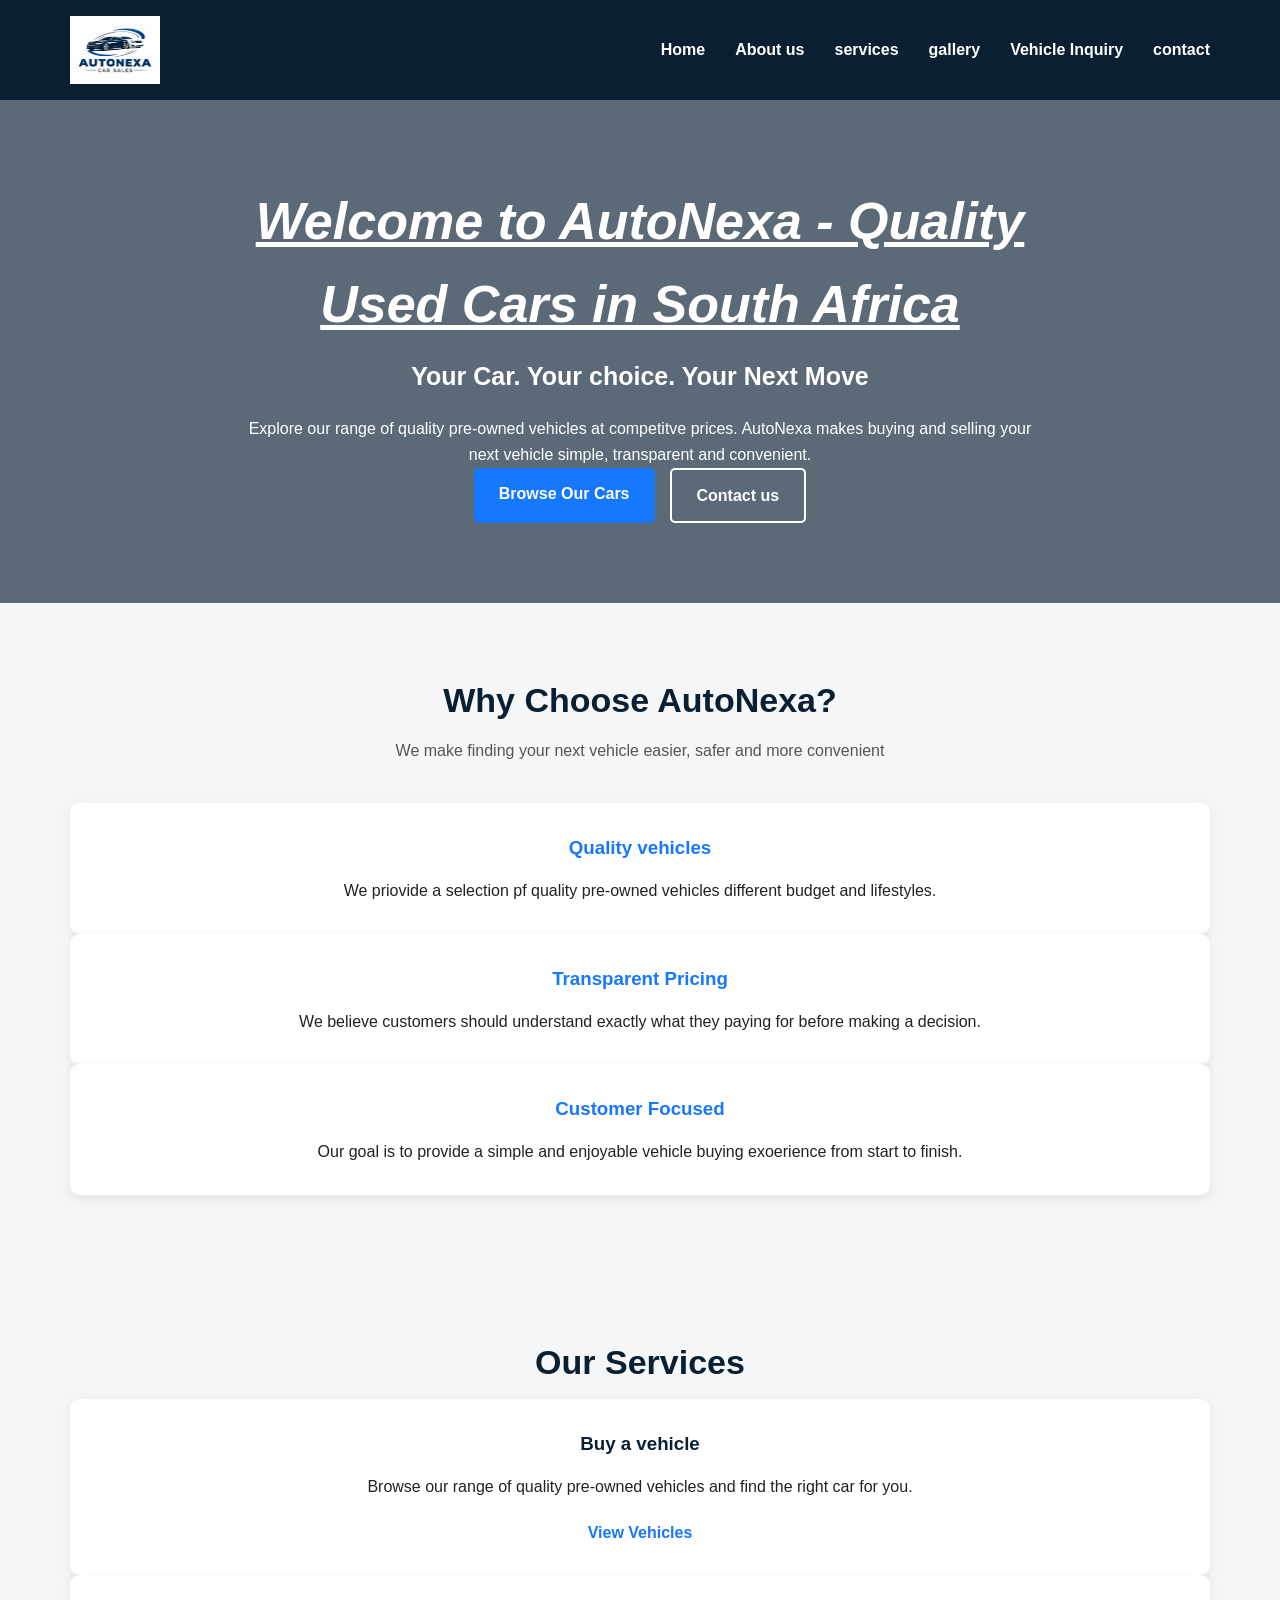
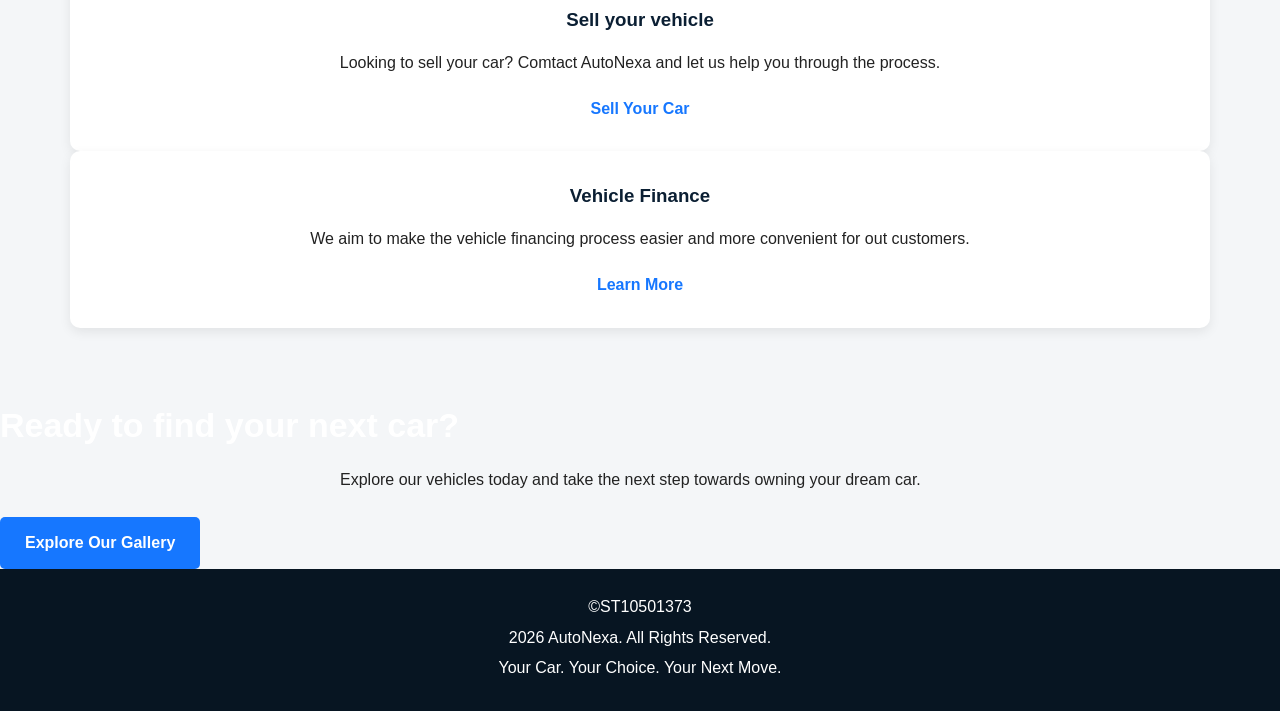
<file: index.html>
<!DOCTYPE html>
<html lang="en">
    <head>
        <meta charset="UTF-8">
        <meta name="viewport" content="width=device-width, initial scale=1.0">
        <title>AutoNexa | Quality Used Cars for Sale</title>
        <meta name="description" content="Welcome to AutoNexa, where you can browse quality pre-owned vehicles and find a car that suits your needs and budget.">
        <meta name="referrer" content="strict-origin-when-cross-origin">
        <link rel="stylesheet" href="CSS/style.css">
    </head>
    <body>
        <header>
             
            <nav class="navbar">
                <a href="index.html" class="logo">
                    <img src="images/autonexa-logo.jpg" alt="AutoNexa Logo">
                      </a>
                <ul class="nav-links">
                    <li><a href="index.html">Home</a></li>
                    <li><a href="About us.html">About us</a></li>
                    <li><a href="Services.html">services</a></li>
                    <li><a href="Gallery.html">gallery</a></li>
                    <li><a href="Inquiry.html">Vehicle Inquiry</a></li>
                    <li><a href="Contact.html">contact</a></li>
                </ul>
            </nav>
        </header>
        <main>
            <section class="hero">

                <video class="hero-video" autoplay muted loop playsinline>
                    <source src="images/car-background.mp4" type="video/mp4">
                </video>

                <div class="hero-overlay"></div>
                <div class="hero-content">
                  <h1><u><i>Welcome to AutoNexa - Quality Used Cars in South Africa</i></u></h1>
                  <p class="tagline">Your Car. Your choice. Your Next Move</p>
                  <p>Explore our range of quality pre-owned vehicles at competitve prices. AutoNexa makes buying and selling your next vehicle simple, transparent and convenient.</p>
                  <div class="hero-buttons">
                    <a href="Gallery.html" class="btn primary-btn">Browse Our Cars</a>
                    <a href="Contact.html" class="btn secondary-btn">Contact us</a>
                  </div>  
                </div>
            </section>

            <section class="why-us">
                <h2>Why Choose AutoNexa?</h2>
                <p class="section-intro">We make finding your next vehicle easier, safer and more  convenient</p>
                <div class="feature">
                    <div class="feature-card">
                        <h3>Quality vehicles</h3>
                        <p>We priovide a selection pf quality pre-owned vehicles different budget and lifestyles.</p>
                    </div>

                    <div class="feature-card">
                        <h3>Transparent Pricing</h3>
                        <p>We believe customers should understand exactly what they paying for before making a decision.</p>
                    </div>

                    <div class="feature-card">
                        <h3>Customer Focused</h3>
                        <p>Our goal is to provide a simple and enjoyable vehicle buying exoerience from start to finish.</p>
                    </div>
                </div>
            </section>

            <section class="services-preview">
                <h2>Our Services</h2>
                <div class="service-card">
                    <h3>Buy a vehicle</h3>
                    <p>Browse our range of quality pre-owned vehicles and find the right car for you.</p>
                    <a href="Gallery.html">View Vehicles</a>
                </div>

                <div class="service-card">
                    <h3>Sell your vehicle</h3>
                    <p>Looking to sell your car? Comtact AutoNexa and let us help you through the process.</p>
                    <a href="Contact.html">Sell Your Car</a>
                </div>

                <div class="service-card">
                    <h3>Vehicle Finance</h3>
                    <p>We aim to make the vehicle financing process easier and more convenient for out customers.</p>
                    <a href="Services.html">Learn More</a>
                </div>
            </section>

            <section class="cta">
                <h2>Ready to find your next car?</h2>
                <p>Explore our vehicles today and take the next step towards owning your dream car.</p>
                <a href="Gallery.html" class="btn primary-btn">Explore Our Gallery</a>
            </section>
        </main>
        <footer>&copy;ST10501373
            <p> 2026 AutoNexa. All Rights Reserved.</p>
            <p>Your Car. Your Choice. Your Next Move.</p>
        </footer>
        <script src="JavaScript/script.js"></script>
    </body>
</html>
</file>
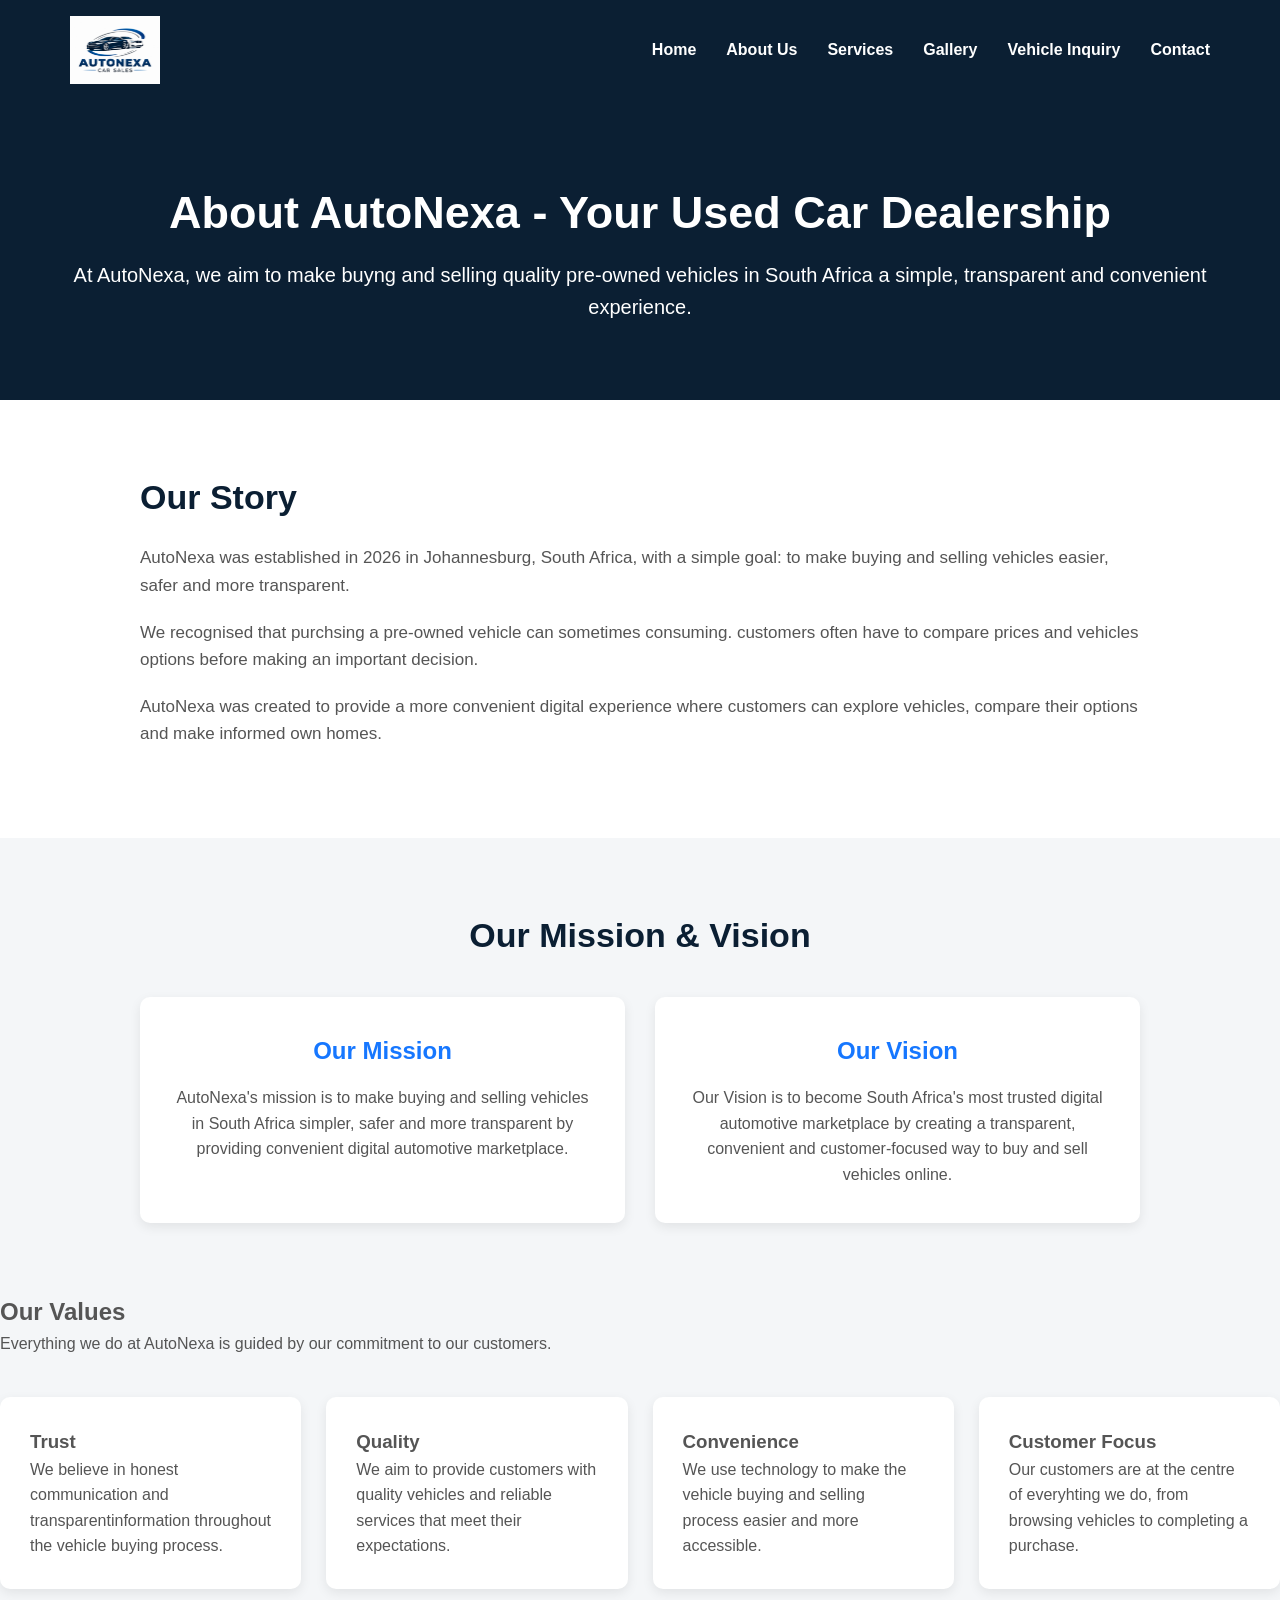
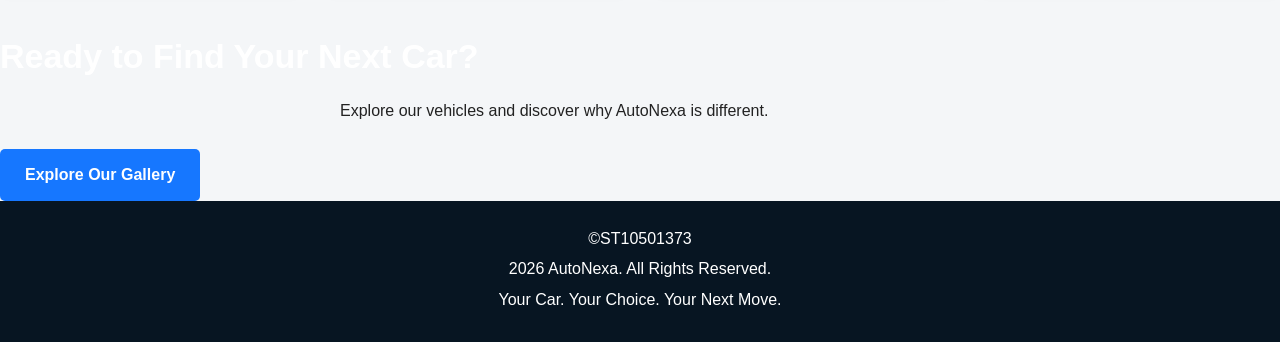
<file: About us.html>
<!DOCTYPE html>
<html lang="en">
    <head>
        <meta charset="UTF-8">
        <meta name="viewport" content="width=device-width, initial scale=1.0">
        <title>About AutoNexa | Our Story</title>
        <meta name="description" content="Learn more about AutoNexa, our services and our commitment to helping customers find quality pre-owned vehicles.">
        <meta name="referrer" content="strict-origin-when-cross-origin">
        <link rel="stylesheet" href="CSS/style.css">
    </head>
    <body>
        <header>
           
            <nav class="navbar">
                <a href="index.html" class="logo">
                     <img src="images/autonexa-logo.jpg" alt="AutoNexa Logo">
                    </a>
                     <ul class="nav-links">
                    <li><a href="index.html">Home</a></li>
                    <li><a href="About us.html">About Us</a></li>
                    <li><a href="Services.html">Services</a></li>
                    <li><a href="Gallery.html">Gallery</a></li>
                    <li><a href="Inquiry.html">Vehicle Inquiry</a></li>
                    <li><a href="Contact.html">Contact</a></li>
                </ul>
            </nav>
        </header>
        
        <section class="about-hero">
            <div>
                <h1>About AutoNexa - Your Used Car Dealership</h1>
                <p>At AutoNexa, we aim to make buyng and selling quality pre-owned vehicles in South Africa a simple, transparent and convenient experience.</p>
            </div>
        </section>

        <section class="about-section">
            <div class="about-content">
                <div class="about-text">
                    <h2>Our Story</h2>
                    <p>AutoNexa was established in 2026 in Johannesburg, South Africa, with a simple goal: to make buying and selling vehicles easier, safer and more transparent.</p>
                    <p>We recognised that purchsing a pre-owned vehicle can sometimes consuming. customers often have to compare prices and vehicles options before making an important decision.</p>
                    <p>AutoNexa was created to provide a more convenient digital experience where customers can explore vehicles, compare their options and make informed own homes.</p>
                </div>
            </div>
        </section>

        <section class="mission-vision">
            <h2>Our Mission & Vision</h2>
            <div class="mission-container">
                <div class="mission-card">
                    <h3>Our Mission</h3>
                    <p>AutoNexa's mission is to make buying and selling vehicles in South Africa simpler, safer and more transparent by providing convenient digital automotive marketplace.</p>
                </div>

                <div class="mission-card">
                    <h3>Our Vision</h3>
                    <p>Our Vision is to become South Africa's most trusted digital automotive marketplace by creating a transparent, convenient and customer-focused way to buy and sell vehicles online.</p>
                </div>
            </div>
        </section>

        <section class="values-intro">
            <h2>Our Values</h2>
            <p class="values-intro">Everything we do at AutoNexa is guided by our commitment to our customers.</p>

            <div class="values-container">
                <div class="value-card">
                    <h3>Trust</h3>
                    <p>We believe in honest communication and transparentinformation throughout the vehicle buying process.</p>
                </div>

                <div class="value-card">
                    <h3>Quality</h3>
                    <p>We aim to provide customers with quality vehicles and reliable services that meet their expectations.</p>
                </div>

                <div class="value-card">
                    <h3>Convenience</h3>
                    <p>We use technology to make the vehicle buying and selling process easier and more accessible.</p>
                </div>

                <div class="value-card">
                    <h3>Customer Focus</h3>
                    <p>Our customers are at the centre of everyhting we do, from browsing vehicles to completing a purchase.</p>
                </div>
            </div>
        </section>

        <section class="cta">
            <h2>Ready to Find Your Next Car?</h2>
            <p>Explore our vehicles and discover why AutoNexa is different.</p>

            <a href="Gallery.html" class="btn primary-btn">Explore Our Gallery</a>
        </section>
        <footer>&copy;ST10501373
            <p>2026 AutoNexa. All Rights Reserved.</p>
            <p>Your Car. Your Choice. Your Next Move.</p>
        </footer>
         <script src="JavaScript/script.js"></script>
    </body>
</html>
</file>
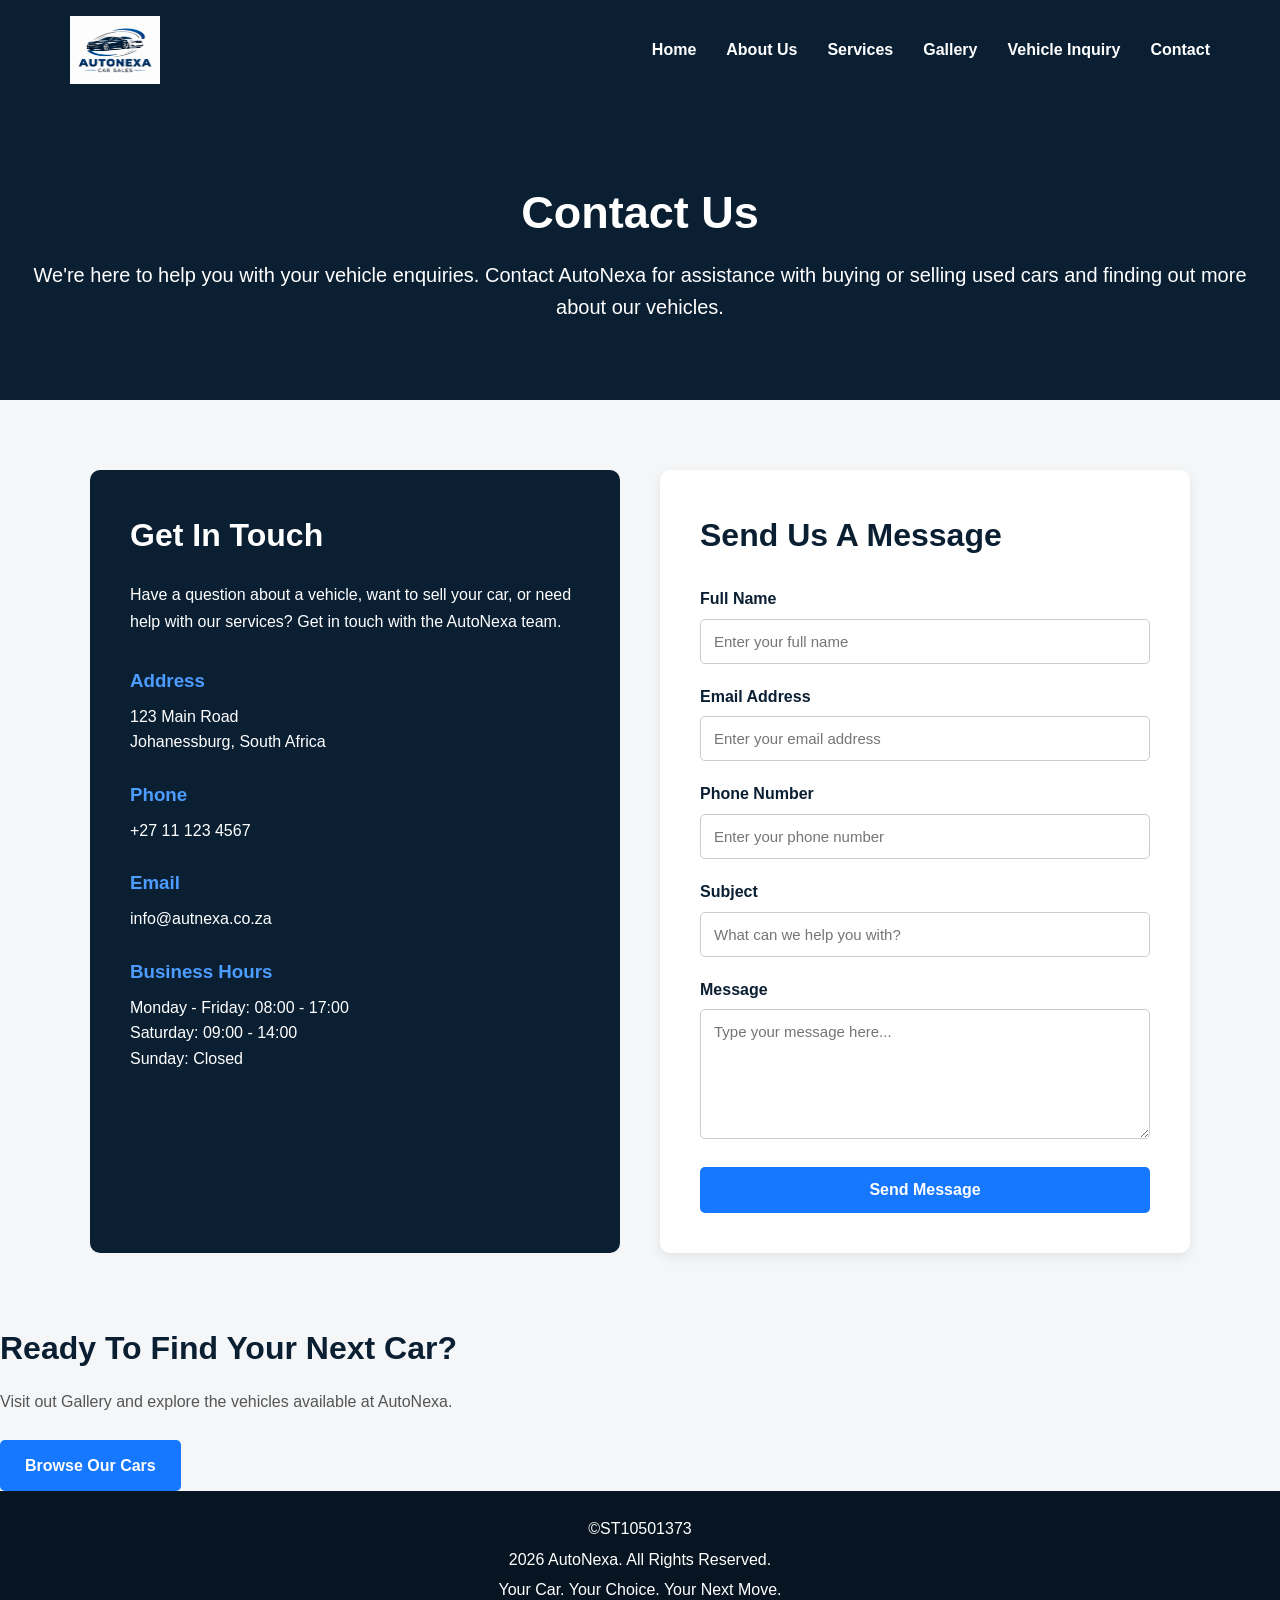
<file: Contact.html>
<!DOCTYPE html>
<html lang="en">
    <head>
        <meta charset="UTF-8">
        <meta name="viewport" content="width=device-width, initial scale=1.0">
        <title>Contact AutoNexa | Get in Touch</title>
        <meta name="description" content="Contact AutoNexa for enquiries about our vehicles and services. Our team is ready to assist you.">
        <meta name="referrer" content="strict-origin-when-cross-origin">
        <link rel="stylesheet" href="CSS/style.css">
    </head>
    <body>
        <header>
             
           <nav class="navbar">
                <a href="index.html" class="logo">
                     <img src="images/autonexa-logo.jpg" alt="AutoNexa Logo">
                   </a>
                     <ul class="nav-links">
                    <li><a href="index.html">Home</a></li>
                    <li><a href="About us.html">About Us</a></li>
                    <li><a href="Services.html">Services</a></li>
                    <li><a href="Gallery.html">Gallery</a></li>
                    <li><a href="Inquiry.html">Vehicle Inquiry</a></li>
                    <li><a href="Contact.html">Contact</a></li>
                </ul>
            </nav>
        </header>
       
        <section class="contact-hero">
            <div>
                <h1>Contact Us</h1>
                <p>We're here to help you with your vehicle enquiries. Contact AutoNexa for assistance with buying or selling used cars and finding out more about our vehicles.</p>
            </div>
        </section>

        <section class="contact-section">
            <div class="contact-container">

                <div class="contact-info">
                    <h2>Get In Touch</h2>
                    <p>Have a question about a vehicle, want to sell your car, or need help with our services? Get in touch with the AutoNexa team.</p>

                    <div class="contact-detail">
                        <h3>Address</h3>
                        <p>123 Main Road<br>Johanessburg, South Africa</p>
                    </div>

                    <div class="contact-detail">
                        <h3> Phone</h3>
                        <p>+27 11 123 4567</p>
                    </div>

                    <div class="contact-detail">
                        <h3> Email</h3>
                        <p>info@autnexa.co.za</p>
                    </div>

                    <div class="contact-detail">
                        <h3>Business Hours</h3>
                        <p>Monday - Friday: 08:00 - 17:00<br> Saturday: 09:00 - 14:00<br> Sunday: Closed</p>
                    </div>
                </div>

                <div class="contact-form">
                    <h2>Send Us A Message</h2>
                    <form id="contactForm">
                        <label for="name">Full Name</label><input type="text" id="name" name="name" placeholder="Enter your full name" required>
                        <label for="email">Email Address</label><input type="email" id="email" name="email" placeholder="Enter your email address" required>
                        <label for="phone">Phone Number</label><input type="tel" id="phone" name="phone" placeholder="Enter your phone number">
                        <label for="subject">Subject</label><input type="text" id="subject" name="subject" placeholder="What can we help you with?" required>
                        <label for="message">Message</label><textarea id="message" name="message" rows="6" placeholder="Type your message here..." required></textarea>

                        <button type="submit">Send Message</button>
                    </form>
                    <p id="formMessage"></p>
                </div>
            </div>
        </section>

        <section class="contact-cta">
            <h2>Ready To Find Your Next Car?</h2>
            <p>Visit out Gallery and explore the vehicles available at AutoNexa.</p>
            <a href="Gallery.html">Browse Our Cars</a>
        </section>
        <footer>&copy;ST10501373
            <p>2026 AutoNexa. All Rights Reserved.</p>
            <p>Your Car. Your Choice. Your Next Move.</p>
        </footer>
         <script src="JavaScript/script.js"></script>
    </body>
</html>
</file>
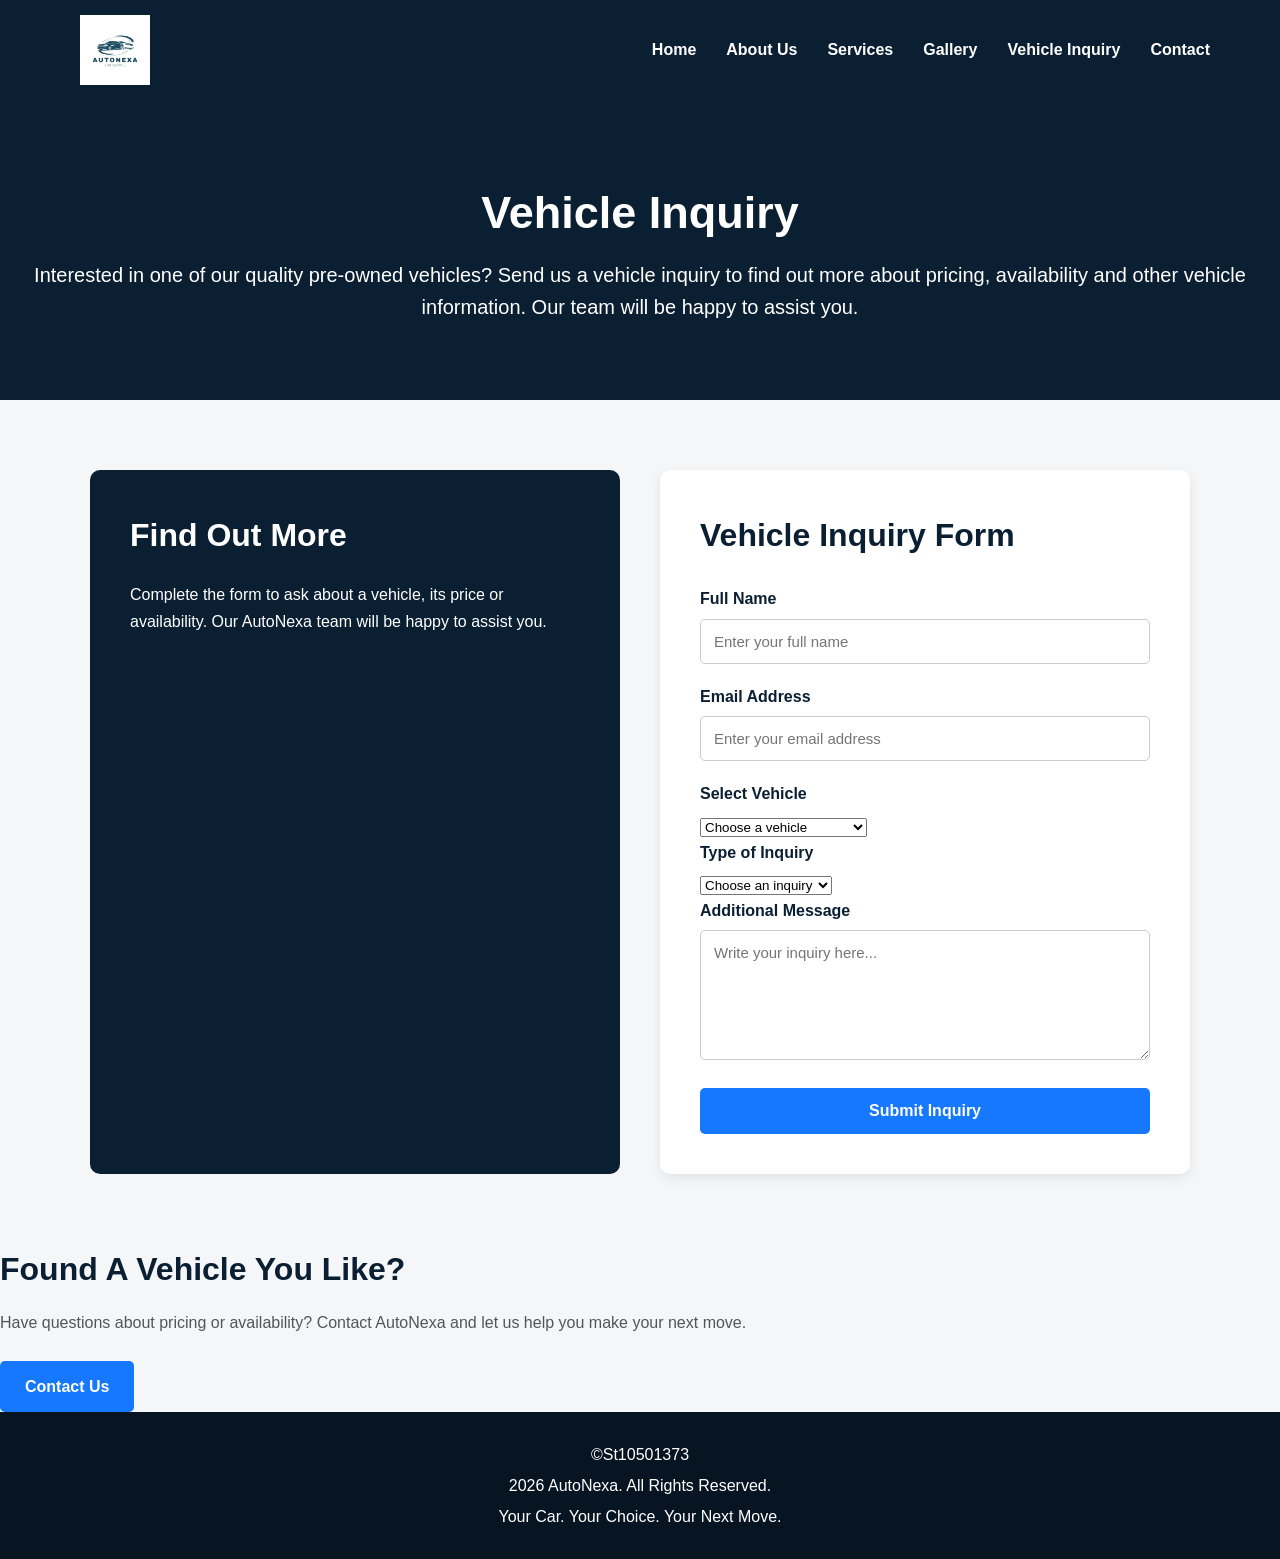
<file: Inquiry.html>
<!DOCTYPE html>
<html lang="en">
    <head>
        <meta charset="UTF-8">
         <meta name="viewport" content="width=device-width, initial-scale=1.0">
         <title>Vehicle Inquiry | AutoNexa</title>
         <meta name="description" content="Send AutoNexa an inquiry about vehicle prices, availability and other vehicle information.">
        <meta name="referrer" content="strict-origin-when-cross-origin">
         <link rel="stylesheet" href="CSS/style.css">
    </head>
    <body>

   
    <header>
        <nav class="navbar">

            <a href="Home.html" class="logo">
                <img src="images/logo.jpg" alt="AutoNexa Logo">
            </a>

            <ul class="nav-links">
                <li><a href="index.html">Home</a></li>
                <li><a href="About us.html">About Us</a></li>
                <li><a href="Services.html">Services</a></li>
                <li><a href="Gallery.html">Gallery</a></li>
                <li><a href="Inquiry.html">Vehicle Inquiry</a></li>
                <li><a href="Contact.html">Contact</a></li>
            </ul>

        </nav>
    </header>

    <section class="contact-hero">

        <div>
            <h1>Vehicle Inquiry</h1>
            <p>Interested in one of our quality pre-owned vehicles? Send us a vehicle inquiry to find out more about pricing, availability and other vehicle information. Our team will be happy to assist you.</p>
        </div>

    </section>

    <section class="contact-section">

        <div class="contact-container">

            <div class="contact-info">

                <h2>Find Out More</h2>

                <p>
                    Complete the form to ask about a vehicle,
                    its price or availability. Our AutoNexa team
                    will be happy to assist you.
                </p>

            </div>

            <div class="contact-form">

                <h2>Vehicle Inquiry Form</h2>

                <form id="inquiryForm">

                    <label for="customerName">Full Name</label>
                    <input type="text" id="customerName"
                        placeholder="Enter your full name" required>

                    <label for="customerEmail">Email Address</label>
                    <input type="email" id="customerEmail"
                        placeholder="Enter your email address" required>

                    <label for="vehicle">Select Vehicle</label>
                    <select id="vehicle" required>
                        <option value="">Choose a vehicle</option>
                        <option value="Toyota Corolla">Toyota Corolla</option>
                        <option value="Volkswagen Golf">Volkswagen Golf</option>
                        <option value="BMW 3 Series">BMW 3 Series</option>
                        <option value="Ford Ranger">Ford Ranger</option>
                        <option value="Hyundai Tucson">Hyundai Tucson</option>
                        <option value="Mercedes-Benz C-Class">Mercedes-Benz C-Class</option>
                    </select>

                    <label for="inquiryType">Type of Inquiry</label>
                    <select id="inquiryType" required>
                        <option value="">Choose an inquiry</option>
                        <option value="Price">Vehicle Price</option>
                        <option value="Availability">Vehicle Availability</option>
                        <option value="Other">Other Information</option>
                    </select>

                    <label for="inquiryMessage">Additional Message</label>
                    <textarea id="inquiryMessage" rows="6"
                        placeholder="Write your inquiry here..."
                        required></textarea>

                    <button type="submit">Submit Inquiry</button>

                </form>

                <p id="inquiryResponse"></p>

            </div>

        </div>

    </section>

<section class="contact-cta">

    <h2>Found A Vehicle You Like?</h2>

    <p>
        Have questions about pricing or availability?
        Contact AutoNexa and let us help you make your next move.
    </p>

    <a href="Contact.html">
        Contact Us
    </a>

</section>

   

    <footer>

        <p>&copy;St10501373 
            <p>2026 AutoNexa. All Rights Reserved.</p>
             <p>Your Car. Your Choice. Your Next Move.</p>

    </footer>

    <script src="JavaScript/script.js"></script>

</body>
</html>
</file>
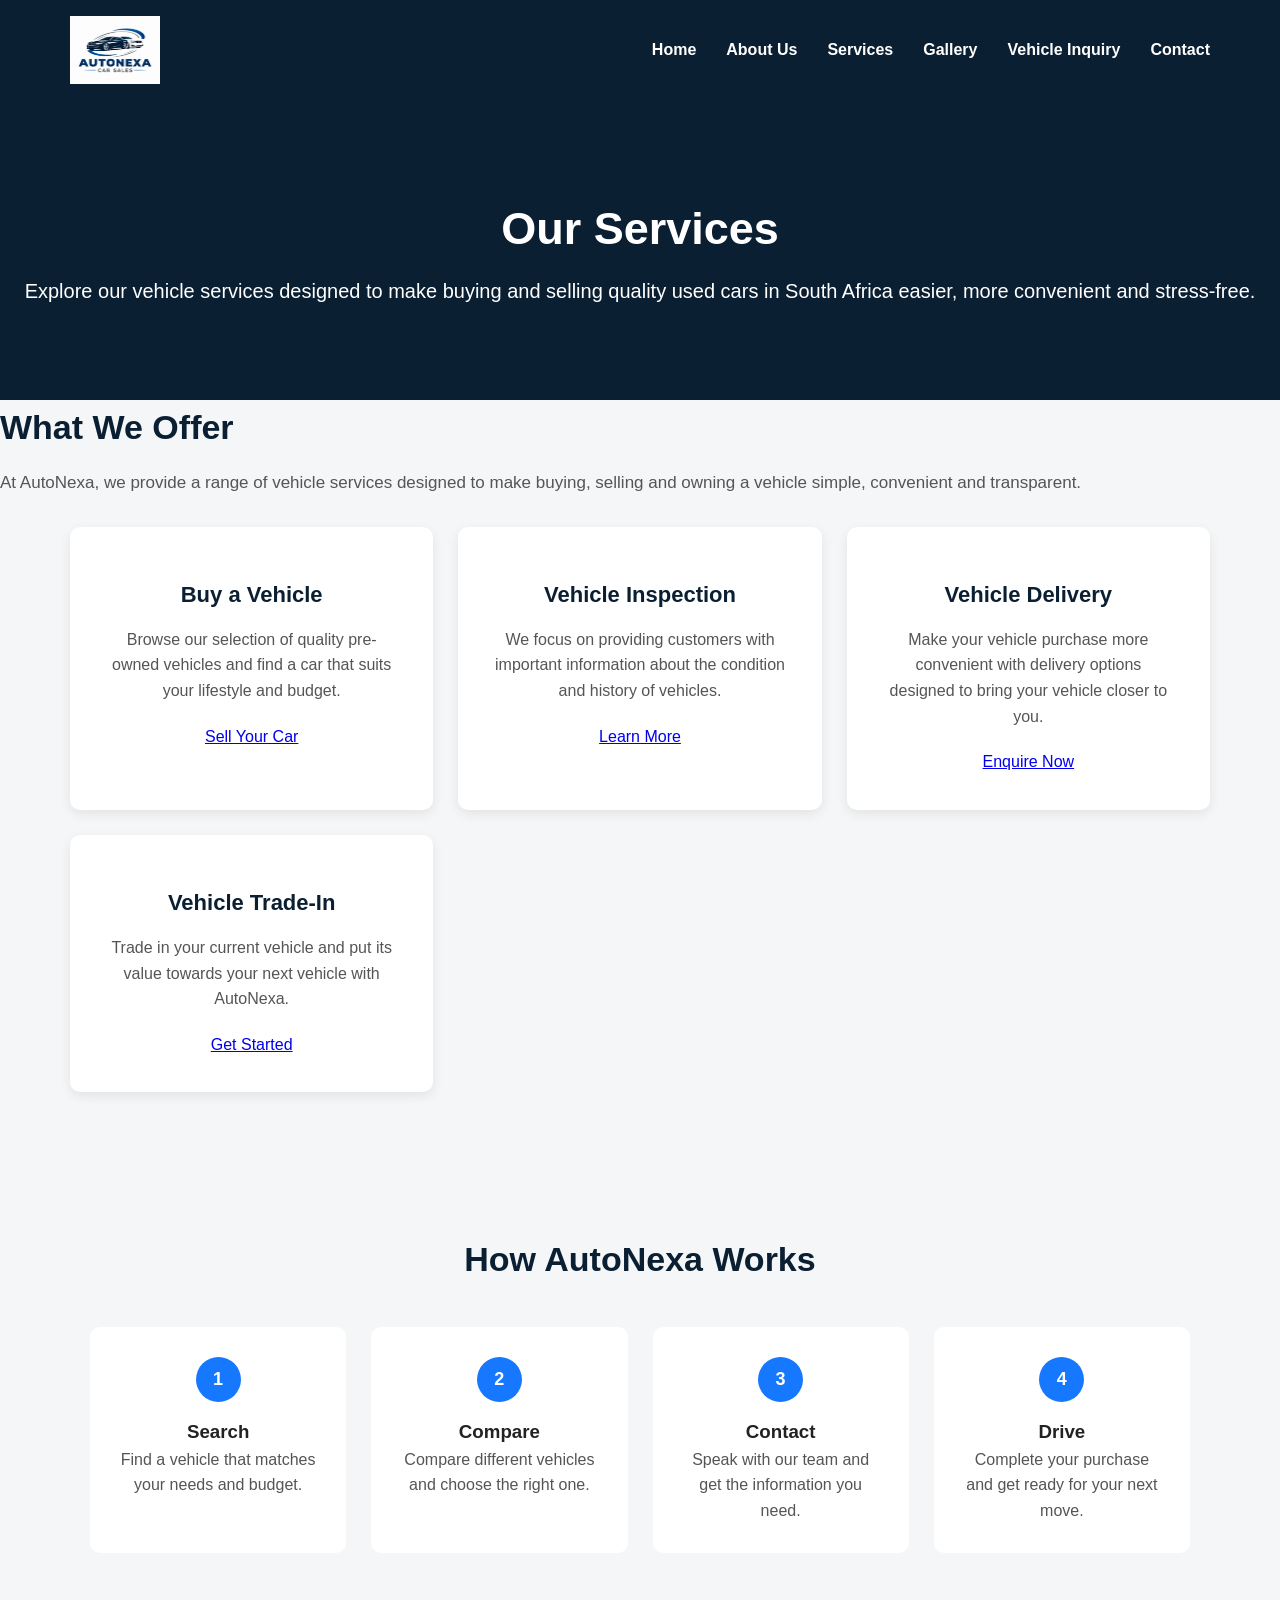
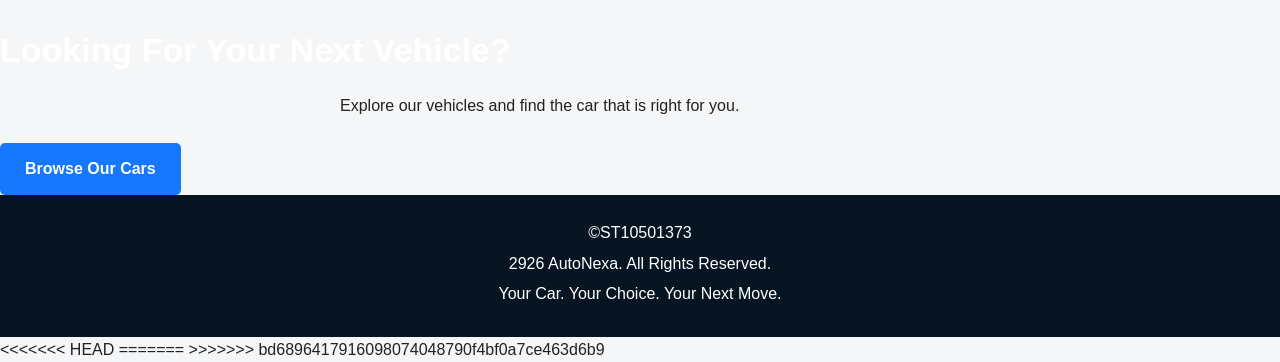
<file: Services.html>
<!DOCTYPE html>
<html lang="en">
    <head>
        <meta charset="UTF-8">
        <meta name="viewport" content="width=device-width, initial scale=1.0">
        <title>AutoNexa Services | Vehicle Buying and Selling</title>
        <meta name="description" content="Discover AutoNexa's vehicle services and find out how we help customers with their pre-owned vehicle needs.">
        <meta name="referrer" content="strict-origin-when-cross-origin">
        <link rel="stylesheet" href="CSS/style.css">
    </head>
    <body>
        <header>
            
           <nav class="navbar">
                <a href="index.html" class="logo">
                     <img src="images/autonexa-logo.jpg" alt="AutoNexa Logo">
                    </a>
                     <ul class="nav-links">
                    <li><a href="index.html">Home</a></li>
                    <li><a href="About us.html">About Us</a></li>
                    <li><a href="Services.html">Services</a></li>
                    <li><a href="Gallery.html">Gallery</a></li>
                    <li><a href="Inquiry.html">Vehicle Inquiry</a></li>
                    <li><a href="Contact.html">Contact</a></li>
                </ul>
            </nav>
        </header>
        
        <section class="services-hero">
            <div>
                <h1>Our Services</h1>
               <p>Explore our vehicle services designed to make buying and selling quality used cars in South Africa easier, more convenient and stress-free.</p>
            </div>
        </section>

        <section class="services-intro">
            <h2>What We Offer</h2>
            <p>At AutoNexa, we provide a range of vehicle services designed to make buying, selling and owning a vehicle simple, convenient and transparent.</p>
        </section>

        <section class="services-list">
            <div class="service-box">
                <div class="service-icon">

                </div>

                <h3>Buy a Vehicle</h3>
                <p>Browse our selection of quality pre-owned vehicles and find a car that suits your lifestyle and budget.</p>
                <a href="Contact.html">Sell Your Car</a>
            </div>

            <div class="service-box">
                <div class="service-icon">

                </div>

                <h3>Vehicle Inspection</h3>
                <p>We focus on providing customers with important information about the condition and history of vehicles.</p>
                <a href="Contact.html">Learn More</a>
            </div>

            <div class="service-box">
                <div class="service-icon">

                </div>
                <h3>Vehicle Delivery</h3>
                <p>Make your vehicle purchase more convenient with delivery options designed to bring your vehicle closer to you.</p>
                <a href="Contact.html">Enquire Now</a>
            </div>

            <div class="service-box">
                <div class="service-icon">

                </div>
                <h3>Vehicle Trade-In</h3>
                <p>Trade in your current vehicle and put its value towards your next vehicle with AutoNexa.</p>
                <a href="Contact.html">Get Started</a>
            </div>
        </section>

        <section class="how-it-works">
            <h2>How AutoNexa Works</h2>
            <div class="steps">
                <div class="step">
                    <span>1</span>
                    <h3>Search</h3>
                    <p>Find a vehicle that matches your needs and budget.</p>
                </div>

                <div class="step">
                    <span>2</span>
                    <h3>Compare</h3>
                    <p>Compare different vehicles and choose the right one.</p>
                </div>

                <div class="step">
                    <span>3</span>
                    <h3>Contact</h3>
                    <p>Speak with our team and get the information you need.</p>
                </div>

                <div class="step">
                    <span>4</span>
                    <h3>Drive</h3>
                    <p>Complete your purchase and get ready for your next move.</p>
                </div>
            </div>
        </section>

        <section class="cta">
            <h2>Looking For Your Next Vehicle?</h2>
            <p>Explore our vehicles and find the car that is right for you.</p>
            <a href="Gallery.html" class="btn primary-btn">Browse Our Cars</a>
        </section>
        <footer>&copy;ST10501373
            <p>2926 AutoNexa. All Rights Reserved.</p>
            <p>Your Car. Your Choice. Your Next Move.</p>
        </footer>
<<<<<<< HEAD
         <script src="JavaScript/script.js"></script>
=======
>>>>>>> bd6896417916098074048790f4bf0a7ce463d6b9
    </body>
</html>
</file>
<file: CSS/style.css>
*{
    margin: 0;
    padding: 0;
    box-sizing: border-box;
}
body {
    font-family: Arial, Helvetica, sans-serif;
    background-color: #f4f6f8;
    color: #222222;
    line-height: 1.6;
}
header {
    background-color: #0b1f33;
    width: 100%;
}
.navbar {
    max-width: 1200px;
    margin: auto;
    padding: 15px 30px;

    display: flex;
    align-items: center;
    justify-content: space-between;
}
.logo img {
    width: 90px;
    height: 70px;
    object-fit: contain;
    display: block;
}
.nav-links {
    list-style: none;
    display: flex;
    gap: 30px;
}
.nav-links a {
    color: white;
    text-decoration: none;
    font-size: 16px;
    font-weight: bold;
}
.nav-links a:hover {
    color: #1677ff;
}

.hero {
    position: relative;
    min-height: 500px;
    display: flex;
    align-items: center;
    justify-content: center;
    text-align: center;
    padding: 80px 20px;
    overflow: hidden;
}

.hero-video {
    position: absolute;
    top: 0;
    left: 0;
    width: 100%;
    height: 100%;
    object-fit: cover;
    z-index: 0;
}

.hero-overlay {
    position: absolute;
    top: 0;
    left: 0;
    width: 100%;
    height: 100%;
    background: rgba(11, 31, 51, 0.65);
    z-index: 1;
}

.hero-content {
    position: relative;
    z-index: 2;
    max-width: 800px;
    color: white;
}

.hero h1 {
    font-size: 52px;
}
.hero h1 {
    font-size: 52px;
    margin-bottom: 10px;
}
.tagline {
    font-size: 25px;
    font-weight: bold;
    margin-bottom: 20px;
}
.hero-buttons {
    display: flex;
    justify-content: center;
    gap: 15px;
}
.btn {
    display: inline-block;
    padding: 13px 25px;
    border-radius: 5px;
    text-decoration: none;
    font-weight: bold;
}
.primary-btn {
    background-color: #1677ff;
    color: white;
}
.primary-btn :hover {
    background-color: #0d5dcc;
}
.secondary-btn {
    border: 2px solid white;
    color: white;
}
.secondary-btn:hover {
    background-color: white;
    color: #0b1f33;
}

.why-us,
.services-preview {
    max-width: 1200px;
    margin: auto;
    padding: 70px 30px;
    text-align: center;
}
.why-us h2,
.services-preview h2,
.cta h2 {
    font-size: 34px;
    color: #0b1f33;
    margin-bottom: 10px;
}
.section-intro {
    margin-bottom: 40px;
    color: #555555;
}

.features {
    display: flex;
    gap: 25px;
    justify-content: center;
}
.feature-card {
    background-color: white;
    padding: 30px;
    border-radius: 10px;
    flex: 1;
    box-shadow: 0 4px 12px rgb(0, 0, 0, 0.08);
}
.feature-card h3 {
    color: #1677ff;
    margin-bottom: 15px;
}

.services {
    display: flex;
    gap: 25px;
    justify-content: center;
    margin-top: 35px;
}
.service-card {
    background-color: white;
    padding: 30px;
    flex: 1;
    border-radius: 10px;
    box-shadow: 0 4px 12px rgba(0, 0, 0, 0.08);
}
.service-card h3 {
    color: #0b1f33;
    margin-bottom: 15px;
}
.service-card p {
    margin-bottom: 20px;
}
.service-card a {
    color: #1677ff;
    text-decoration: none;
    font-weight: bold;
}

.cta h2 {
    color: white;
}
.cta p {
    margin: 15px auto 25px;
    max-width: 600px;
}

footer {
    background-color: #071522;
    color: white;
    text-align: center;
    padding: 25px;
}
footer p {
    margin: 5px;
}

@media (max-width: 768px) {
    .navbar {
        flex-direction: column;
        gap: 15px;
    }
    .nav-links {
        flex-direction: column;
        text-align: center;
        gap: 10px;
    }
    .hero h1 {
        font-size: 38px;
    }
    .tagline {
        font-size: 20px;
    }
    .hero-buttons {
        flex-direction: column;
        align-items: center;
    }
    .features,
    .services {
        flex-direction: column;
    }
}

.about-hero {
    min-height: 300px;
    display: flex;
    align-items: center;
    justify-content: center;
    text-align: center;
    background-color: #0b1f33;
    color: white;
    padding: 60px 20px;
}
.about-hero h1 {
    font-size: 45px;
    margin-bottom: 10px;
}
.about-hero p {
    font-size: 20px;
}

.about-section {
    background-color: white;
    padding: 70px 30px;
}
.about-content {
    max-width: 1000px;
    margin: auto;
}
.about-text h2 {
    color: #0b1f33;
    font-size: 34px;
    margin-bottom: 20px;
}
.about-text p {
    color: #555555;
    font-size: 17px;
    margin-bottom: 20px;
}

.mission-vision {
    background-color: #f4f6f8;
    text-align: center;
    padding: 70px 30px;
}
.mission-vision h2 {
    color: #0b1f33;
    font-size: 34px;
    margin-bottom: 35px;
}
.mission-container {
    max-width: 1000px;
    margin: auto;
    display: flex;
    gap: 30px;
}
.mission-card {
    background-color: white;
    flex: 1;
    padding: 35px;
    border-radius: 10px;
    box-shadow: 0 4px 12px rgba(0, 0, 0, 0.08);
}
.mission-card h3 {
    color: #1677ff;
    font-size: 24px;
    margin-bottom: 15px;
}
.mission-card p {
    color: #555555;
}

.values-section {
    max-width: 1200px;
    margin: auto;
    padding: 70px 30px;
    text-align: center;
}
.values-section h2 {
    color: #0b1f33;
    font-size: 34px;
    margin-bottom: 10px;
}
.values-intro {
    color: #555555;
    margin-bottom: 40px;
}
.values-container {
    display: grid;
    grid-template-columns: repeat(4, 1fr);
    gap: 25px;
}
.value-card {
    background-color: white;
    padding: 30px;
    border-radius: 10px;
    box-shadow: 0 4px 12px rgba(0, 0, 0, 0.08);
}
.value-card p {
    color: #555555;
}

@media (max-width:768px) {
    .mission-container {
        flex-direction: column;
    }
    .values-container {
        flex-direction: column;
    }
    .values-container {
        grid-template-columns: 1fr;
    }
    .about-hero h1 {
        font-size: 36px;
    }
}

.services-hero {
    min-height: 300px;
    display: flex;
    align-items: center;
    justify-content: center;
    text-align: center;
    background-color: #0b1f33;
    color: white;
    padding: 60px 20px;
}
.services-hero h1 {
    font-size: 45px;
    margin-bottom: 10px;
}
.services-hero p {
    font-size: 20px;
}

.services-intro h2 {
    color: #0b1f33;
    font-size: 34px;
    margin-bottom: 15px;
}
.services-intro p {
    color: #555555;
    font-size: 17px;
}

.services-list {
    max-width: 1200px;
    margin: auto;
    padding: 30px 30px 70px;
    display: grid;
    grid-template-columns: repeat(3, 1fr);
    gap: 25px;
}
.service-box {
    background-color: white;
    padding: 35px;
    text-align: center;
    border-radius: 10px;
    box-shadow: 0 4px 12px rgba(0, 0, 0, 0.08);
    transition: transform 0.3s ease;
}
.service-box:hover {
    transform: translate(-5px);
}
.service-icon {
    font-size: 40px;
    margin-bottom: 15px;
}
.service-box h3 {
    color: #0b1f33;
    font-size: 22px;
    margin-bottom: 15px;
}
.service-box p {
    color: #555555;
    margin-bottom: 20px;
}
.service-box a:hover {
    text-decoration: underline;
}

.how-it-works {
    background-color: #f4f6f8;
    text-align: center;
    padding: 70px 30px;
}
.how-it-works h2 {
    color: #0b1f33;
    font-size: 34px;
    margin-bottom: 40px;
}
.steps {
    max-width: 1100px;
    margin: auto;
    display: grid;
    grid-template-columns: repeat(4, 1fr);
    gap: 25px;
}
.step {
    background-color: white;
    padding: 30px;
    border-radius: 10px;
}
.step span {
    display: flex;
    align-items: center;
    justify-content: center;
    width: 45px;
    height: 45px;
    margin: 0 auto 15px;
    border-radius: 50%;
    background-color: #1677ff;
    color: white;
    font-weight: bold;
    font-size: 18px;
}
step h3 {
    color: #0b1f33;
    margin-bottom: 10px;
}
.step p {
    color: #555555;
}

@media (max-width: 768px) {
    .services-list {
        grid-template-columns: 1fr;
    }
    .steps {
        grid-template-columns: 1fr;
    }
    .services-hero h1 {
        font-size: 36px;
    }
}

.gallery-intro {
    text-align: center;
    padding: 50px 20px 20px;
}

.gallery-intro h1 {
    font-size: 40px;
    margin-bottom: 10px;
}

.gallery-intro h2 {
    font-size: 25px;
    margin-bottom: 15px;
}

.gallery-intro p {
    max-width: 700px;
    margin: auto;
    line-height: 1.6;
}

.vehicle-gallery {
    display: grid;
    grid-template-columns: 1fr 1fr 1fr;
    gap: 25px;
    padding: 30px 20px 70px;
    max-width: min(1000px, 100%);
    margin: auto;
}

.vehicle-card {
   width: 300px;
    background: white;
    padding: 20px;
    text-align: center;
    border-radius: 10px;
    box-shadow: 0 4px 15px rgba(0, 0, 0, 0.15);
    box-sizing: border-box;
    display: block;
    flex: 0 0 300px;
}

.vehicle-card img {
    display: block;
    width: 100%;
    height: 180px;
    object-fit: cover;
    border-radius: 8px;
    margin-bottom: 15px;
}

.vehicle-card h2 {
    margin: 15px 0 10px;
}

.vehicle-card p {
    margin-bottom: 20px;
}

.vehicle-card .btn {
    display: inline-block;
}

.contact-hero {
    min-height: 300px;
    display: flex;
    align-items: center;
    justify-content: center;
    text-align: center;
    background-color: #0b1f33;
    color: white;
    padding: 60px 20px;
}
.contact-hero h1 {
    font-size: 45px;
    margin-bottom: 10px;
}
.contact-hero p {
    font-size: 20px;
}

.contact-section {
    padding: 70px 30px;
    background-color: #f4f6f8;
}
.contact-container {
    max-width: 1100px;
    margin: auto;
    display: grid;
    grid-template-columns: 1fr 1fr;
    gap: 40px;
}

.contact-info {
    background-color: #0b1f33;
    color: white;
    padding: 40px;
    border-radius: 10px;
}
.contact-info h2 {
    font-size: 32px;
    margin-bottom: 20px;
}
.contact-info > p {
    line-height: 1.7;
    margin-bottom: 30px;
}
.contact-detail {
    margin-bottom: 25px;
}
.contact-detail h3 {
    color: #4d9cff;
    margin-bottom: 8px;
}
.contact-detail p {
    line-height: 1.6;
}

.contact-form {
    background-color: white;
    padding: 40px;
    border-radius: 10px;
    box-shadow: 0 4px 12px rgba(0, 0, 0, 0.08);
}
.contact-form h2 {
    color: #0b1f33;
    font-size: 32px;
    margin-bottom: 25px;
}

.contact-form label {
    display: block;
    color: #0b1f33;
    font-weight: bold;
    margin-bottom: 7px;
}

.contact-form input,
.contact-form textarea {
    width: 100%;
    padding: 13px;
    margin-bottom: 20px;
    border: 1px solid #cccccc;
    border-radius: 5px;
    font-family: inherit;
    font-size: 15px;
    box-sizing: border-box;
}
.contact-form textarea {
    resize: vertical;
}

.contact-form button {
    width: 100%;
    padding: 14px;
    border: none;
    border-radius: 5px;
    background-color: #1677ff;
    color: white;
    font-size: 16px;
    font-weight: bold;
    cursor: pointer;
}
.contact-form button:hover {
    background-color: #0d5dcc;
}

.contact-cta h2 {
    color: #0b1f33;
    font-size: 32px;
    margin-bottom: 15px;
}
.contact-cta h2 {
    color: #0b1f33;
    font-size: 32px;
    margin-bottom: 15px;
}
.contact-cta p {
    color: #555555;
    margin-bottom: 25px;
}
.contact-cta a {
    display: inline-block;
    padding: 13px 25px;
    background-color: #1677ff;
    color: white;
    text-decoration: none;
    border-radius: 5px;
    font-weight: bold;
}
.contact-cta a:hover {
    background-color: #0d5dcc;
}

@media (max-width: 768px) {
    .contact-container {
        grid-template-columns: 1fr;
    }
    .contact-hero h1 {
        font-size: 36px;
    }
}

a, button {
    transition: all 0.3s ease;
}
a:hover, button:hover {
    transform: translateY(-3px);
}
.hero-content {
    animation: fadeInUp 1s ease;
}
@keyframes fadeInUp {
    from {
        opacity: 0;
        transform: translateY(25px);
    }
    to {
        opacity: 1;
        transform: translateY(0);
    }
}

.lightbox {
    display: none;
    position: fixed;
    z-index: 1000;
    top: 0;
    left: 0;
    width: 100%;
    height: 100%;
    background: rgba(0, 0, 0, 0.9);
    justify-content: center;
    align-items: center;
}
.lightbox img {
    max-width: 85%;
    max-height: 85%;
    border-radius: 10px;
}
#close-lightbox {
    position: absolute;
    top: 20px;
    right: 35px;
    color: white;
    font-size: 45px;
    cursor: pointer;
}

.vehicle-search {
    display: flex;
    justify-content: center;
    gap: 15px;
    padding: 30px 20px;
    flex-wrap: wrap;
}
.vehicle-search input,
.vehicle-search select {
    padding: 12px 15px;
    border: 1px solid #ccc;
    border-radius: 6px;
    font-size: 16px;
    min-width: 220px;
}
.vehicle-card {
    transition: transform 0.3s ease;
}
.vehicle-card:hover {
    transform: translateY(-5px);
}

html {
    scroll-behavior: smooth;
}
img {
    max-width: 100%;
    height: auto;
}
video {
    max-width: 100%;
}

* {
    box-sizing: border-box;
}
</file>
